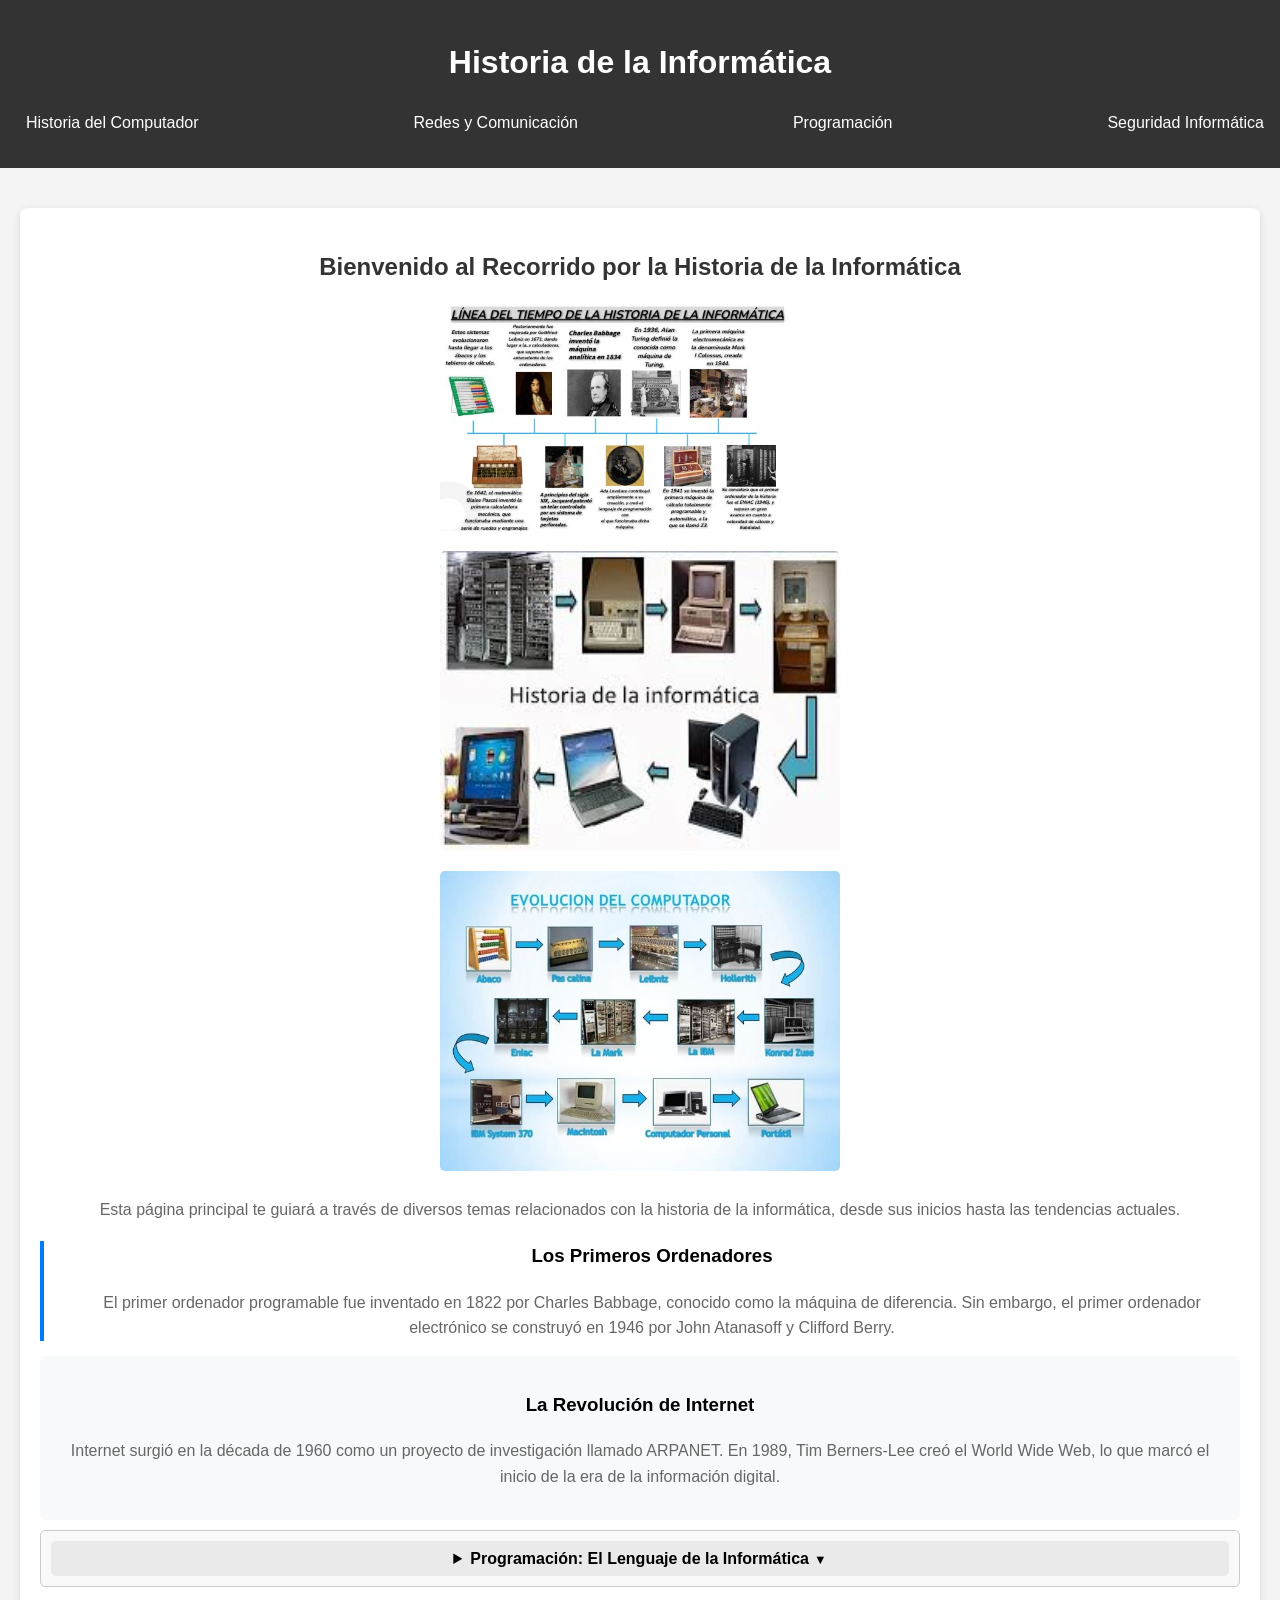
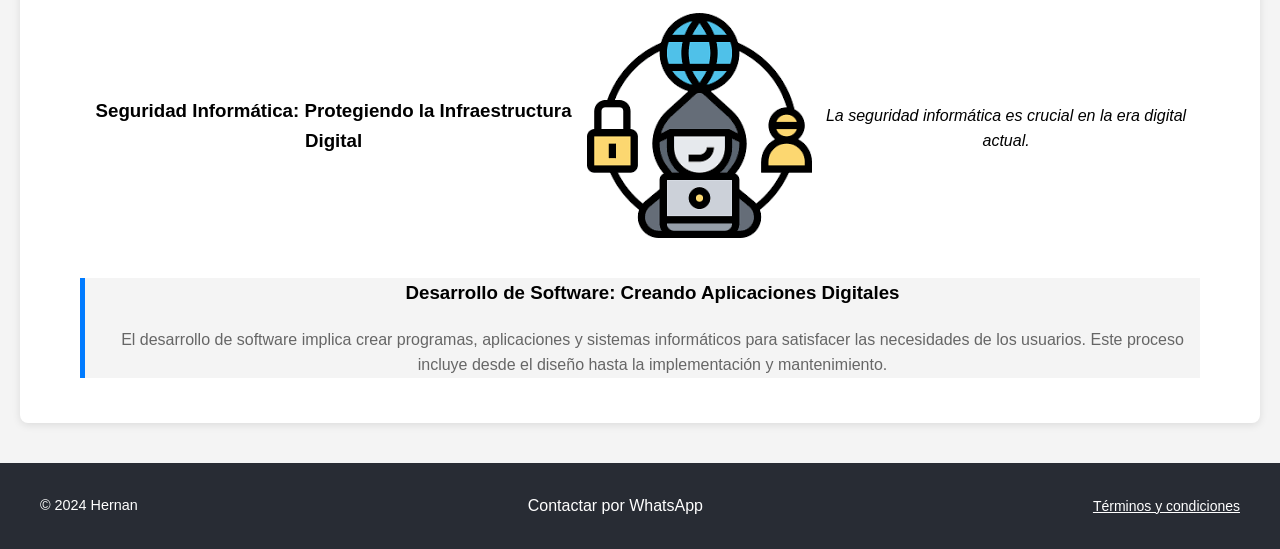
<file: index.html>
<!DOCTYPE html>
<html lang="es">
<head>
    <meta charset="UTF-8">
    <meta name="viewport" content="width=device-width, initial-scale=1.0">
    <title>Historia de la Informática: Desde los Primeros Ordenadores hasta la Era Digital</title>
    <meta name="description" content="Explora la historia de la informática, desde los primeros ordenadores hasta las tendencias actuales en programación y ciberseguridad.">
    <link rel="stylesheet" href="css/estilos.css">
</head>
<body>
    <header>
        <h1>Historia de la Informática</h1>

        <nav class="navigation-menu">
            <ul>
                <li><a href="html/pagina1.html">Historia del Computador</a></li>
                <li><a href="html/pagina2.html">Redes y Comunicación</a></li>
                <li><a href="html/pagina3.html">Programación</a></li>
                <li><a href="html/pagina4.html">Seguridad Informática</a></li>
                
            </ul>
        </nav>
    </header>
    
    <main>
        <section>
            <h2>Bienvenido al Recorrido por la Historia de la Informática</h2>
            <div class="image-container">
                <img src="img/imagen5.jpg" class="vertical-image">
                <img src="img/images6.jfif" class="vertical-image">
                <img src="img/imagen7.jpg" class="vertical-image">
            </div>
            <p>Esta página principal te guiará a través de diversos temas relacionados con la historia de la informática, desde sus inicios hasta las tendencias actuales.</p>
            
            
            <article>
                <h3>Los Primeros Ordenadores</h3>
                <p>El primer ordenador programable fue inventado en 1822 por Charles Babbage, conocido como la máquina de diferencia. Sin embargo, el primer ordenador electrónico se construyó en 1946 por John Atanasoff y Clifford Berry.</p>
            </article>

            
            <aside>
                <h3>La Revolución de Internet</h3>
                <p>Internet surgió en la década de 1960 como un proyecto de investigación llamado ARPANET. En 1989, Tim Berners-Lee creó el World Wide Web, lo que marcó el inicio de la era de la información digital.</p>
            </aside>

            
            <details>
                <summary>Programación: El Lenguaje de la Informática</summary>
                <p>La programación es el proceso de crear instrucciones detalladas que un ordenador pueda seguir para realizar tareas específicas. Los lenguajes de programación más utilizados incluyen Python, Java y C++.</p>
            </details>

            
            <figure>
                <h3>Seguridad Informática: Protegiendo la Infraestructura Digital</h3>
                <img src="img/imagen8.png" alt="Icono de ciberseguridad">
                <figcaption>La seguridad informática es crucial en la era digital actual.</figcaption>
            </figure>

            
            <blockquote>
                <h3>Desarrollo de Software: Creando Aplicaciones Digitales</h3>
                <p>El desarrollo de software implica crear programas, aplicaciones y sistemas informáticos para satisfacer las necesidades de los usuarios. Este proceso incluye desde el diseño hasta la implementación y mantenimiento.</p>
            </blockquote>

            
            <dialog>
                <h3>Tendencias Futuras en Informática</h3>
                <p>Las tecnologías emergentes como la inteligencia artificial, el Internet de las Cosas (IoT) y la realidad virtual están revolucionando cómo interactuamos con la información y los dispositivos electrónicos.</p>
            </dialog>
        </section>
    </main>
    <footer>
        <div class="footer-content">
            <p>&copy; 2024 Hernan</p>
            <ul class="social-links">
                <li><a href="https://wa.me/+1234567890">Contactar por WhatsApp</a></li>
            </ul>
            <div class="terms-links">
                <a href="/Términos y condiciones de uso.pdf">Términos y condiciones</a>
            </div>
        </div>
    </footer>
</body>
</html>
</file>
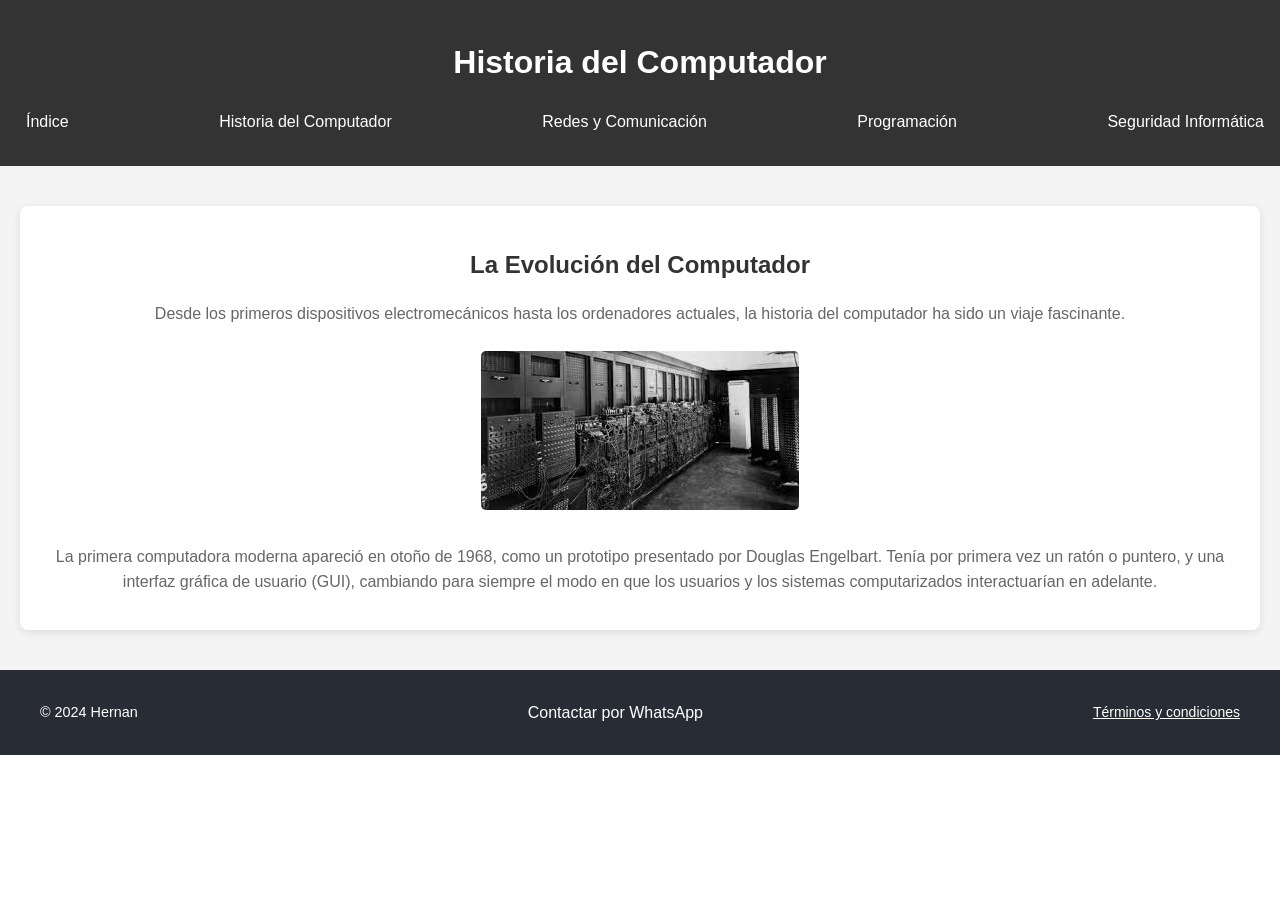
<file: html/pagina1.html>
<!DOCTYPE html>
<html lang="es">
<head>
    <meta charset="UTF-8">
    <meta name="viewport" content="width=device-width, initial-scale=1.0">
    <title>Historia del Computador</title>
    <link rel="stylesheet" href="../css/estilos.css">
</head>
<body>
    <header class="main-header">
        <h1>Historia del Computador</h1>
        <nav class="navigation-menu">
            <ul>
                <li><a href="../index.html">Índice</a></li>
                <li><a href="pagina1.html">Historia del Computador</a></li>
                <li><a href="pagina2.html">Redes y Comunicación</a></li>
                <li><a href="pagina3.html">Programación</a></li>
                <li><a href="pagina4.html">Seguridad Informática</a></li>
                
            </ul>
        </nav>
    </header>
    
    <main>
        <section>
            <h2>La Evolución del Computador</h2>
            <p>Desde los primeros dispositivos electromecánicos hasta los ordenadores actuales, la historia del computador ha sido un viaje fascinante.</p>
            <img src="../img/imagen1.jfif" alt="Computadora histórica">
            <p>La primera computadora moderna apareció en otoño de 1968, como un prototipo presentado por Douglas Engelbart. Tenía por primera vez un ratón o puntero, y una interfaz gráfica de usuario (GUI), cambiando para siempre el modo en que los usuarios y los sistemas computarizados interactuarían en adelante.</p>
        </section>
    </main>
    <footer>
        <div class="footer-content">
            <p>&copy; 2024 Hernan</p>
            <ul class="social-links">
                <li><a href="https://wa.me/+1234567890">Contactar por WhatsApp</a></li>
            </ul>
            <div class="terms-links">
                <a href="../Términos y condiciones de uso.pdf">Términos y condiciones</a>
            </div>
        </div>
    </footer>
</body>
</html>
</file>
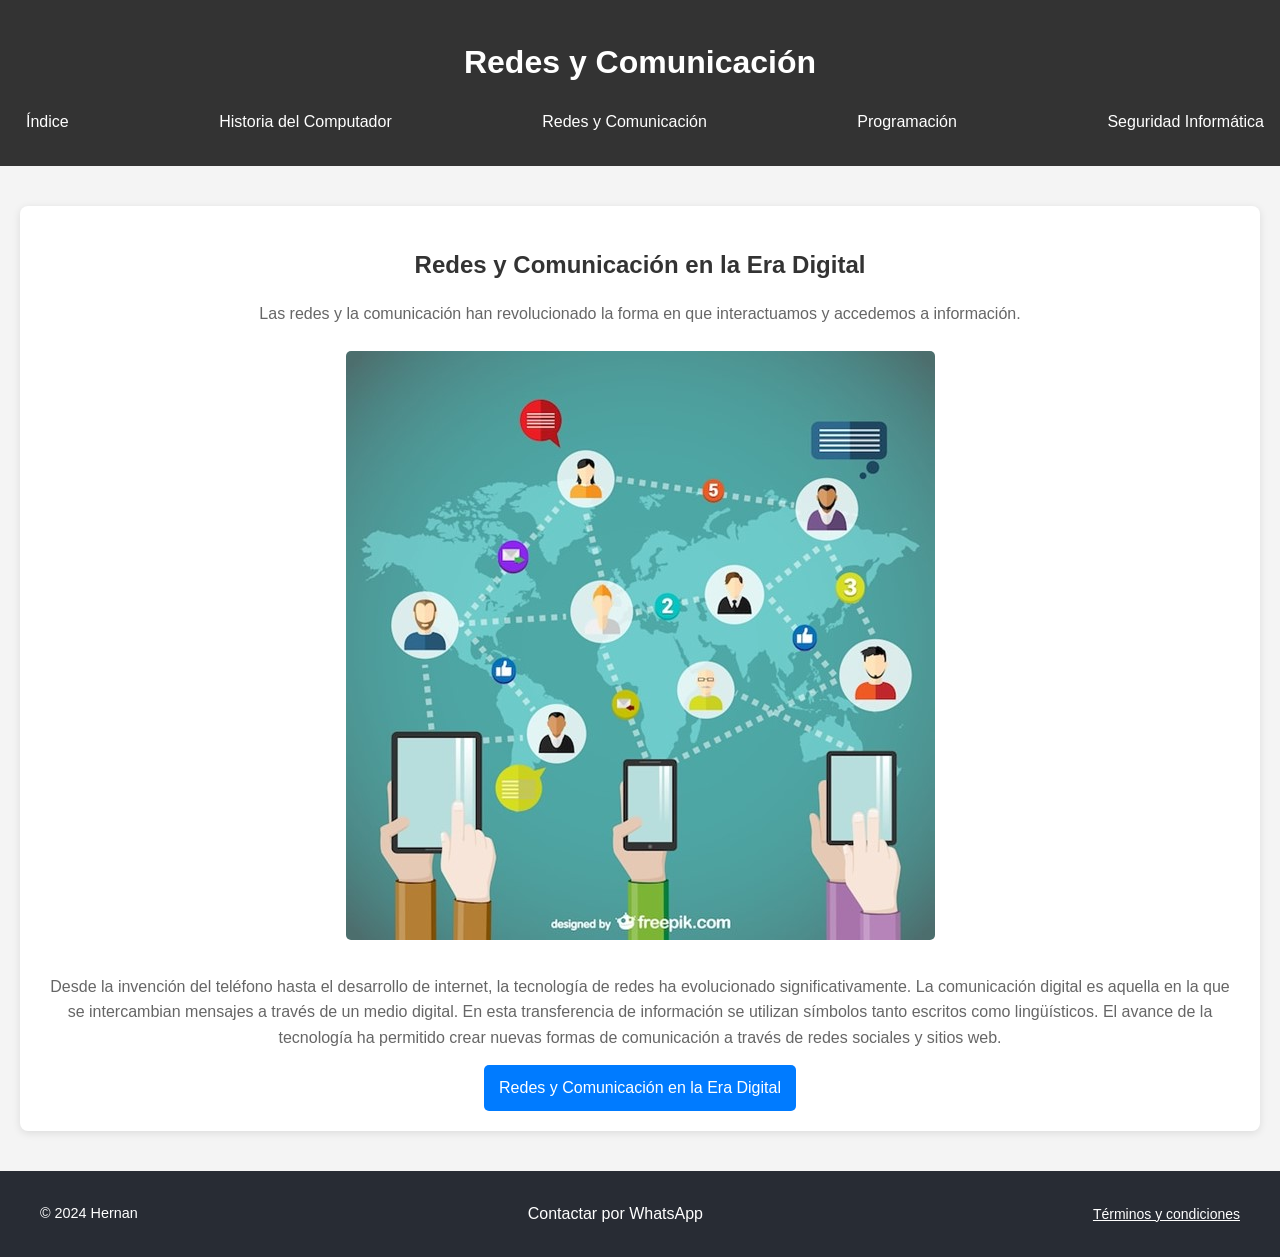
<file: html/pagina2.html>
<!DOCTYPE html>
<html lang="es">
<head>
    <meta charset="UTF-8">
    <meta name="viewport" content="width=device-width, initial-scale=1.0">
    <title>Redes y Comunicación</title>
    <link rel="stylesheet" href="../css/estilos.css">
</head>
<body>
    <header class="main-header">
        <h1>Redes y Comunicación</h1>
        <nav class="navigation-menu">
            <ul>
                <li><a href="../index.html">Índice</a></li>
                <li><a href="pagina1.html">Historia del Computador</a></li>
                <li><a href="pagina2.html">Redes y Comunicación</a></li>
                <li><a href="pagina3.html">Programación</a></li>
                <li><a href="pagina4.html">Seguridad Informática</a></li>
                
            </ul>
        </nav>
        
    </header>
    
    <main>
        <section>
            <h2>Redes y Comunicación en la Era Digital</h2>
            <p>Las redes y la comunicación han revolucionado la forma en que interactuamos y accedemos a información.</p>
            <img src="../img/Imagen2.jpg" alt="Redes y comunicación">
            <p>Desde la invención del teléfono hasta el desarrollo de internet, la tecnología de redes ha evolucionado significativamente. La comunicación digital es aquella en la que se intercambian mensajes a través de un medio digital. En esta transferencia de información se utilizan símbolos tanto escritos como lingüísticos. El avance de la tecnología ha permitido crear nuevas formas de comunicación a través de redes sociales y sitios web.</p>
             <a href="https://www.ispgrup.cat/nueva-era-la-comunicacion-digital" title="Explora las redes y la comunicación en la era digital">Redes y Comunicación en la Era Digital</a>

        </section>
    </main>
    <footer>
        <div class="footer-content">
            <p>&copy; 2024 Hernan</p>
            <ul class="social-links">
                <li><a href="https://wa.me/+1234567890">Contactar por WhatsApp</a></li>
            </ul>
            <div class="terms-links">
                <a href="../Términos y condiciones de uso.pdf">Términos y condiciones</a>
            </div>
        </div>
    </footer>
</body>
</html>
</file>
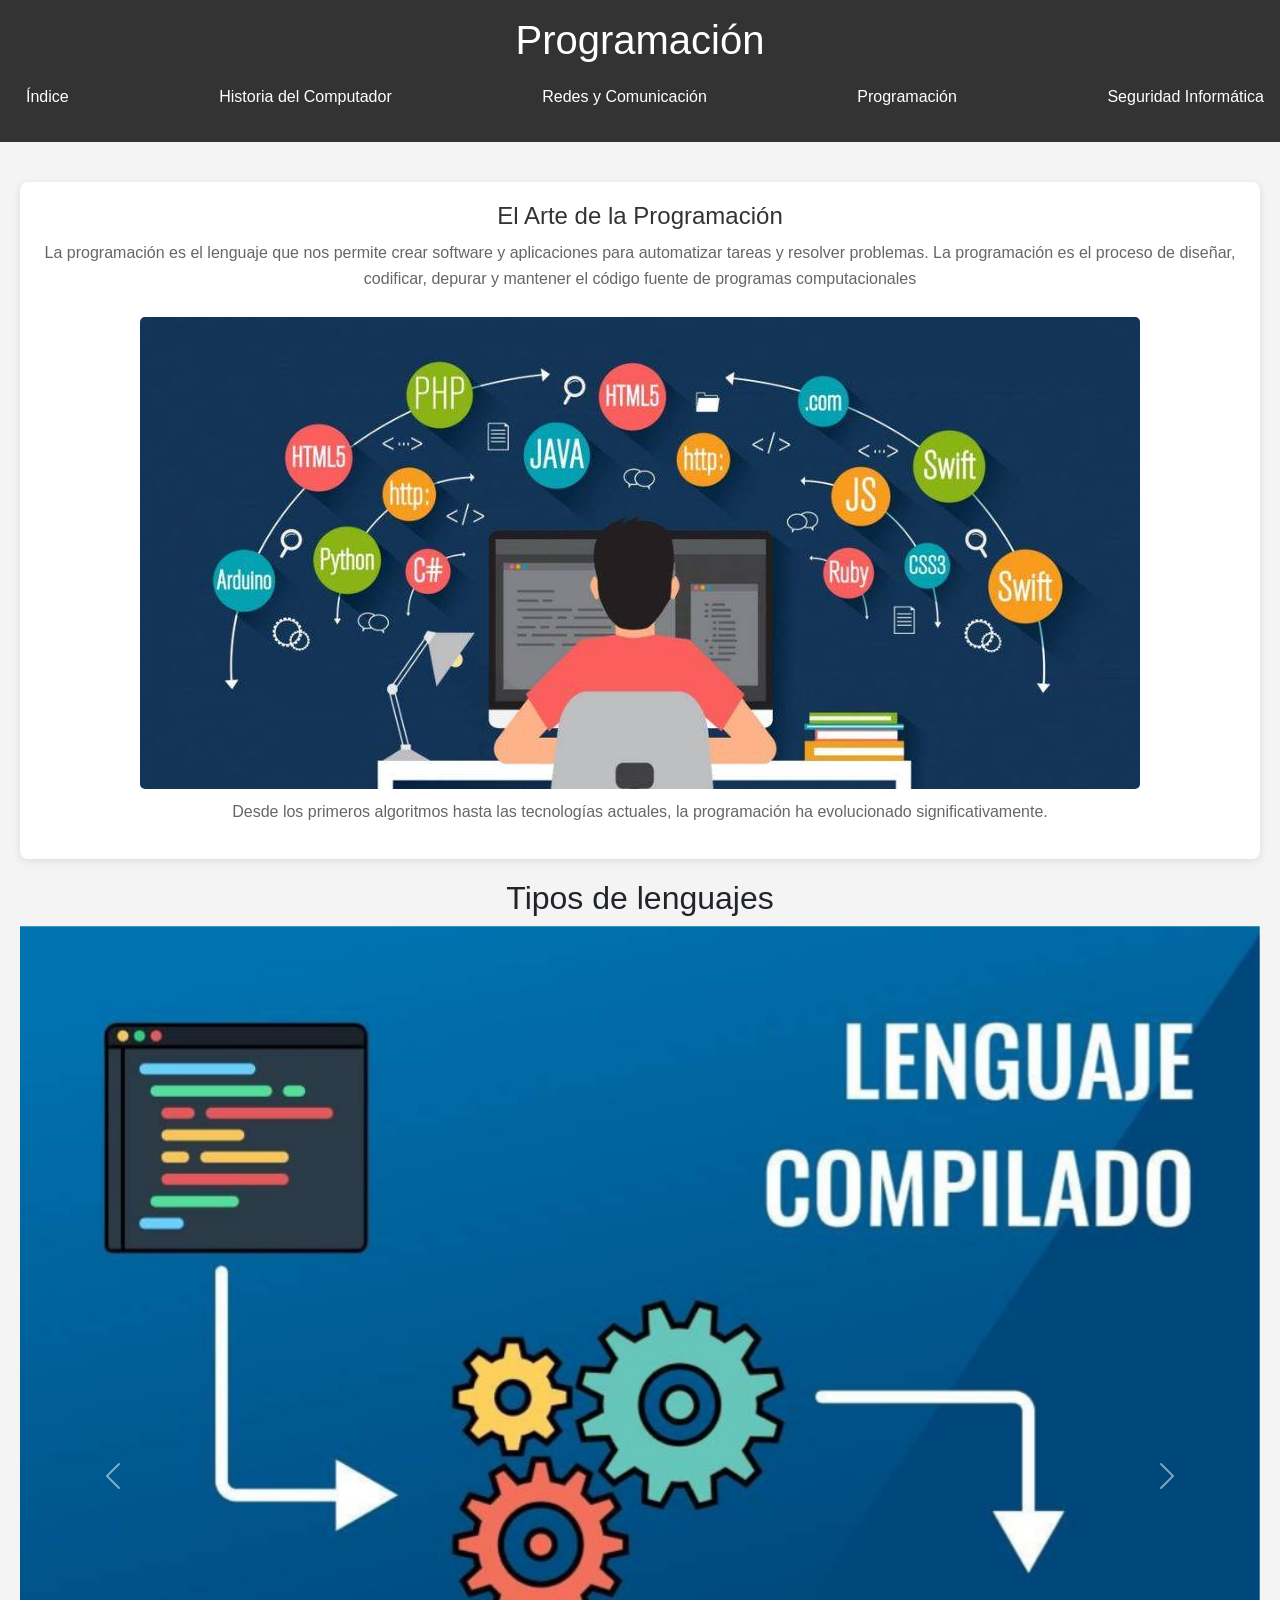
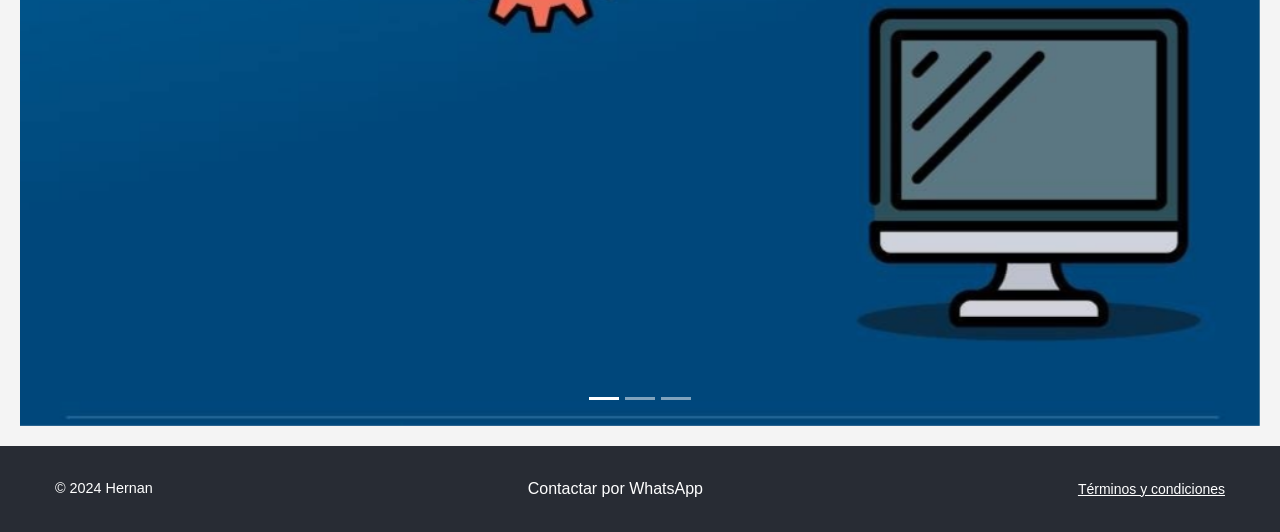
<file: html/pagina3.html>
<!DOCTYPE html>
<html lang="es">
<head>
    <meta charset="UTF-8">
    <meta name="viewport" content="width=device-width, initial-scale=1.0">
    <title>Programación</title>
    <link href="https://cdn.jsdelivr.net/npm/bootstrap@5.3.3/dist/css/bootstrap.min.css" rel="stylesheet" integrity="sha384-QWTKZyjpPEjISv5WaRU9OFeRpok6YctnYmDr5pNlyT2bRjXh0JMhjY6hW+ALEwIH" crossorigin="anonymous">
    <link rel="stylesheet" href="../css/estilos.css">
</head>
<body>
    <header class="main-header">
        <h1>Programación</h1>
        <nav class="navigation-menu">
            <ul>
                <li><a href="../index.html">Índice</a></li>
                <li><a href="pagina1.html">Historia del Computador</a></li>
                <li><a href="pagina2.html">Redes y Comunicación</a></li>
                <li><a href="pagina3.html">Programación</a></li>
                <li><a href="pagina4.html">Seguridad Informática</a></li>
                
            </ul>
        </nav>
    </header>
   
    <main>
        <section>
            <h2>El Arte de la Programación</h2>
            <p>La programación es el lenguaje que nos permite crear software y aplicaciones para automatizar tareas y resolver problemas. La programación es el proceso de diseñar, codificar, depurar y mantener el código fuente de programas computacionales</p>
            <img src="../img/imagen3.jpg" alt="Programación">
            <p>Desde los primeros algoritmos hasta las tecnologías actuales, la programación ha evolucionado significativamente.</p>
        </section>

        <h2>Tipos de lenguajes </h2>
        <div id="carouselExampleIndicators" class="carousel slide">
            <div class="carousel-indicators">
              <button type="button" data-bs-target="#carouselExampleIndicators" data-bs-slide-to="0" class="active" aria-current="true" aria-label="Slide 1"></button>
              <button type="button" data-bs-target="#carouselExampleIndicators" data-bs-slide-to="1" aria-label="Slide 2"></button>
              <button type="button" data-bs-target="#carouselExampleIndicators" data-bs-slide-to="2" aria-label="Slide 3"></button>
            </div>
            <div class="carousel-inner">
              <div class="carousel-item active">
                <img src="../img/imagen14.jpg" class="d-block w-100" alt="Lenguaje Compilado">
              </div>
              <div class="carousel-item">
                <img src="../img/imagen15.jpg" class="d-block w-100" alt="Lenguaje Interpretado">
              </div>
              <div class="carousel-item">
                <img src="../img/imagen16.jpg" class="d-block w-100" alt="Lenguaje Intermedio">
              </div>
            </div>
            <button class="carousel-control-prev" type="button" data-bs-target="#carouselExampleIndicators" data-bs-slide="prev">
              <span class="carousel-control-prev-icon" aria-hidden="true"></span>
              <span class="visually-hidden">Previous</span>
            </button>
            <button class="carousel-control-next" type="button" data-bs-target="#carouselExampleIndicators" data-bs-slide="next">
              <span class="carousel-control-next-icon" aria-hidden="true"></span>
              <span class="visually-hidden">Next</span>
            </button>
          </div>
    </main>
    <footer>
      <div class="footer-content">
          <p>&copy; 2024 Hernan</p>
          <ul class="social-links">
              <li><a href="https://wa.me/+1234567890">Contactar por WhatsApp</a></li>
          </ul>
          <div class="terms-links">
              <a href="../Términos y condiciones de uso.pdf">Términos y condiciones</a>
          </div>
      </div>
  </footer>
    <script src="https://cdn.jsdelivr.net/npm/bootstrap@5.3.3/dist/js/bootstrap.bundle.min.js" integrity="sha384-YvpcrYf0tY3lHB60NNkmXc5s9fDVZLESaAA55NDzOxhy9GkcIdslK1eN7N6jIeHz" crossorigin="anonymous"></script>
</body>
</html>
</file>
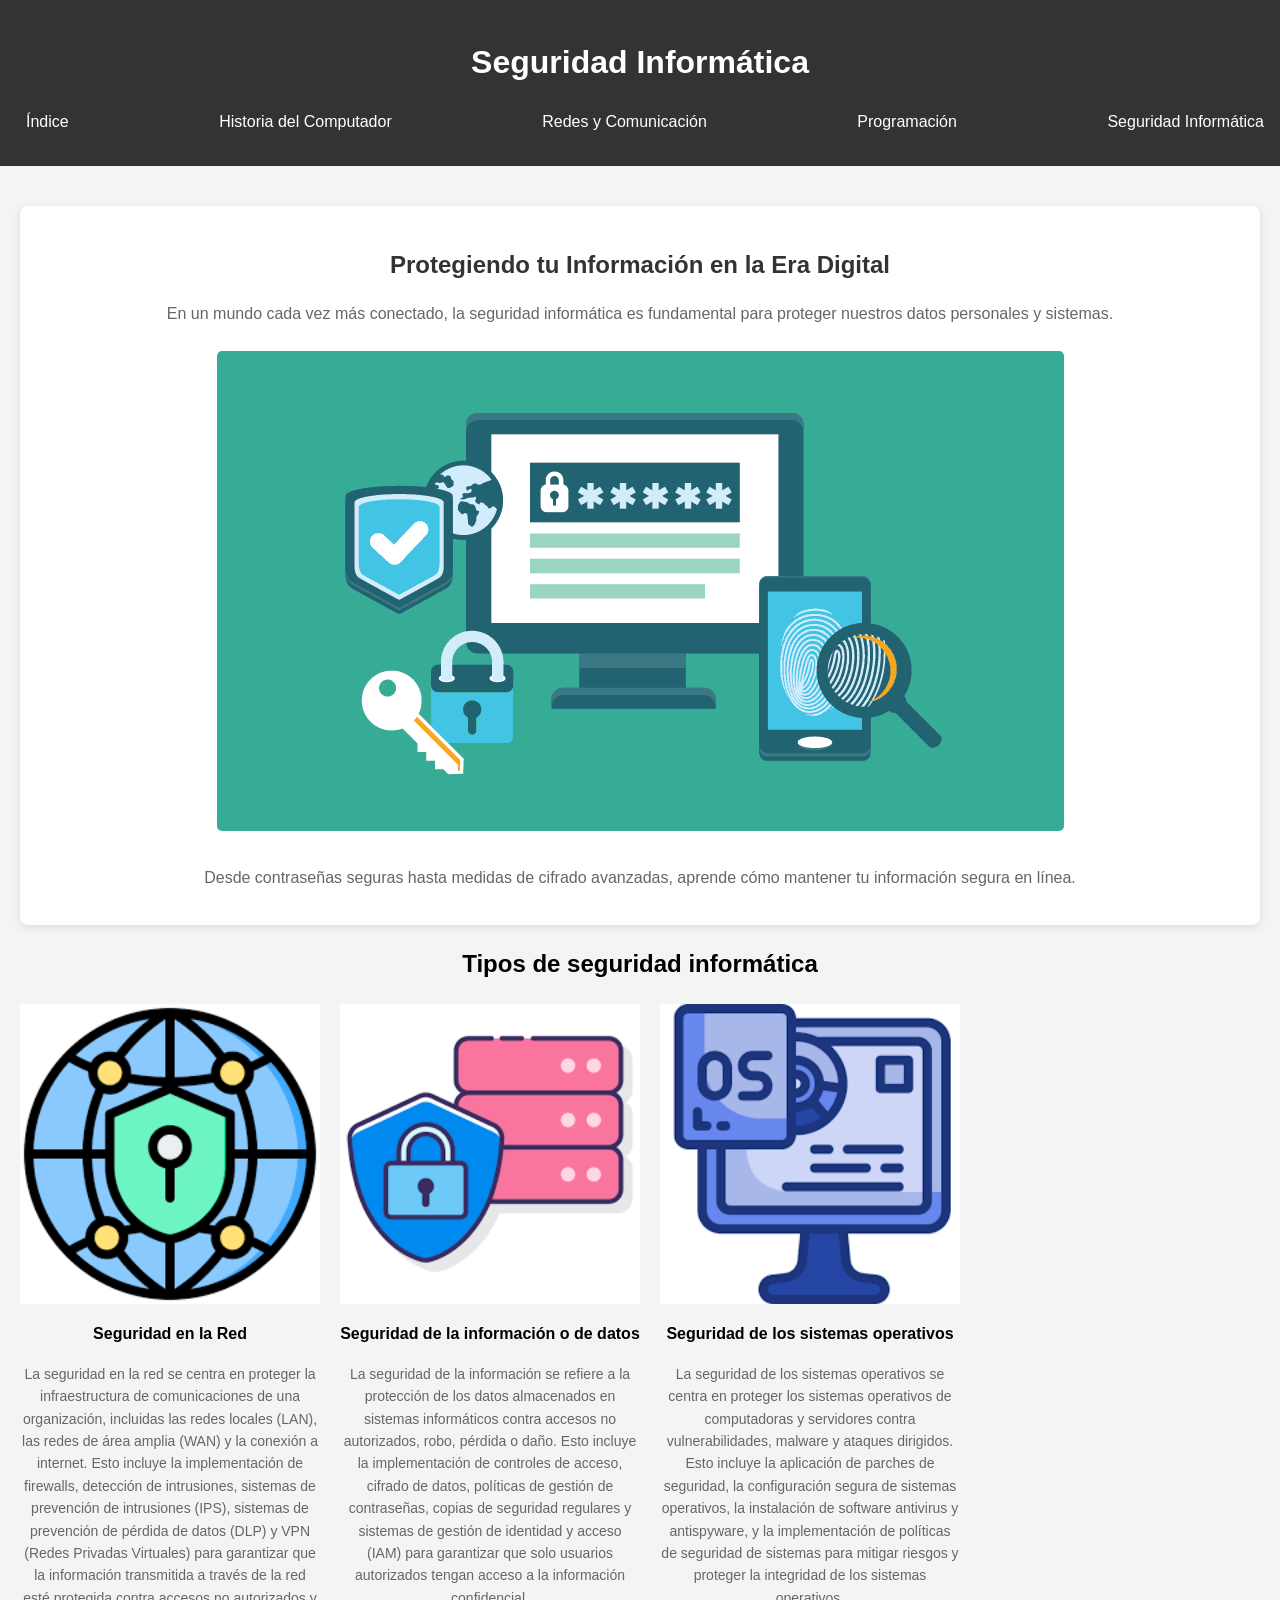
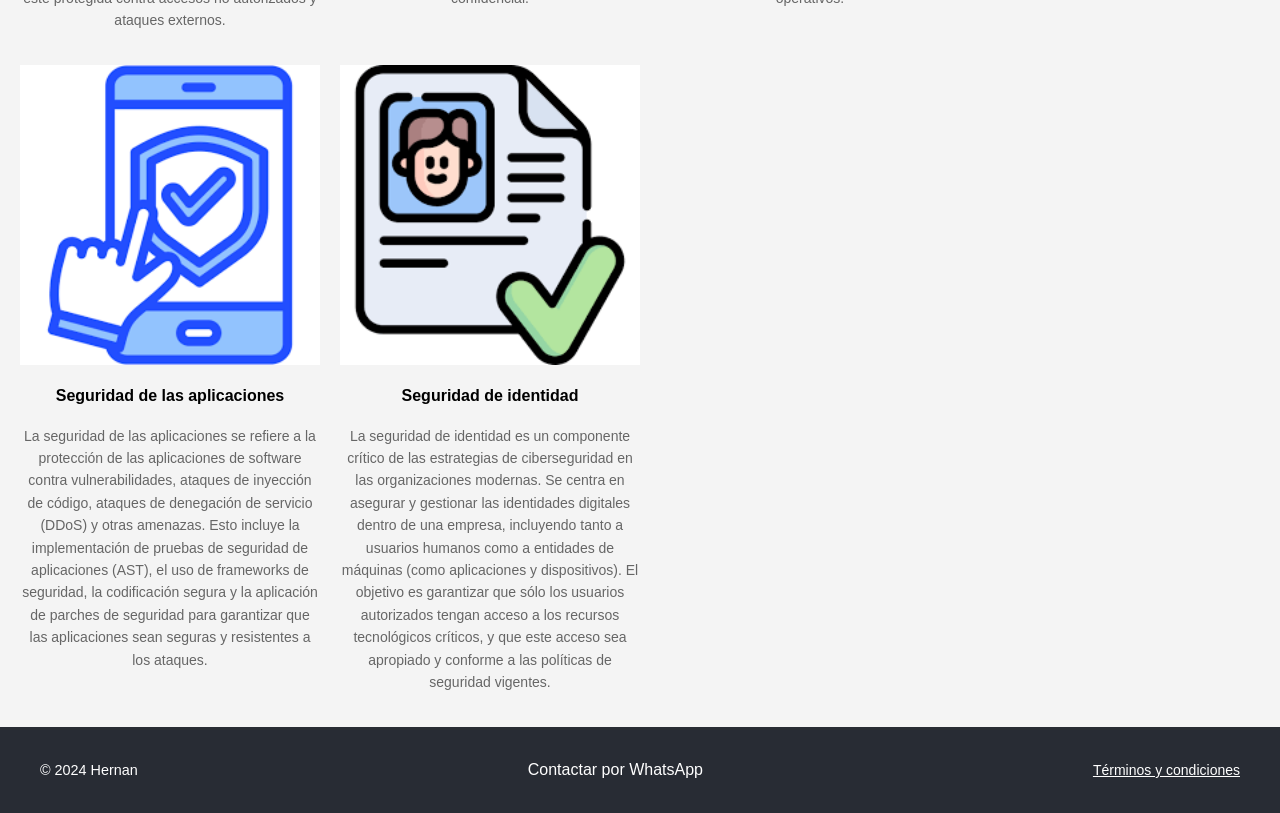
<file: html/pagina4.html>
<!DOCTYPE html>
<html lang="es">
<head>
    <meta charset="UTF-8">
    <meta name="viewport" content="width=device-width, initial-scale=1.0">
    <title>Seguridad Informática</title>
    <link rel="stylesheet" href="../css/estilos.css">
</head>
<body>
    <header class="main-header">
        <h1>Seguridad Informática</h1>
        <nav class="navigation-menu">
            <ul>
                <li><a href="../index.html">Índice</a></li>
                <li><a href="pagina1.html">Historia del Computador</a></li>
                <li><a href="pagina2.html">Redes y Comunicación</a></li>
                <li><a href="pagina3.html">Programación</a></li>
                <li><a href="pagina4.html">Seguridad Informática</a></li>
                
            </ul>
        </nav>
    </header>
   
    <main>
        <section>
            <h2>Protegiendo tu Información en la Era Digital</h2>
            <p>En un mundo cada vez más conectado, la seguridad informática es fundamental para proteger nuestros datos personales y sistemas.</p>
            <img src="../img/imagen4.webp" alt="Seguridad informática">
            <p>Desde contraseñas seguras hasta medidas de cifrado avanzadas, aprende cómo mantener tu información segura en línea.</p>
        </section>
        
        <h2>Tipos de seguridad informática</h2>
        
        <div class="contenedor-seguridad">
            <div class="imagen-seguridad">
                <img src="../img/imagen9.png" alt="Descripción de la imagen">
                <h3>Seguridad en la Red</h3>
                <p>La seguridad en la red se centra en proteger la infraestructura de comunicaciones de una organización, incluidas las redes locales (LAN), las redes de área amplia (WAN) y la conexión a internet. Esto incluye la implementación de firewalls, detección de intrusiones, sistemas de prevención de intrusiones (IPS), sistemas de prevención de pérdida de datos (DLP) y VPN (Redes Privadas Virtuales) para garantizar que la información transmitida a través de la red esté protegida contra accesos no autorizados y ataques externos.</p>
            </div>
            <div class="imagen-seguridad">
                <img src="../img/imagen10.png" alt="Descripción de la imagen">
                <h3>Seguridad de la información o de datos</h3>
                <p>La seguridad de la información se refiere a la protección de los datos almacenados en sistemas informáticos contra accesos no autorizados, robo, pérdida o daño. Esto incluye la implementación de controles de acceso, cifrado de datos, políticas de gestión de contraseñas, copias de seguridad regulares y sistemas de gestión de identidad y acceso (IAM) para garantizar que solo usuarios autorizados tengan acceso a la información confidencial.</p>
            </div>
            <div class="imagen-seguridad">
                <img src="../img/imagen11.png" alt="Descripción de la imagen">
                <h3>Seguridad de los sistemas operativos</h3>
                <p>La seguridad de los sistemas operativos se centra en proteger los sistemas operativos de computadoras y servidores contra vulnerabilidades, malware y ataques dirigidos. Esto incluye la aplicación de parches de seguridad, la configuración segura de sistemas operativos, la instalación de software antivirus y antispyware, y la implementación de políticas de seguridad de sistemas para mitigar riesgos y proteger la integridad de los sistemas operativos.</p>
            </div>
            <div class="imagen-seguridad">
                <img src="../img/imagen12.png" alt="Descripción de la imagen">
                <h3>Seguridad de las aplicaciones</h3>
                <p>La seguridad de las aplicaciones se refiere a la protección de las aplicaciones de software contra vulnerabilidades, ataques de inyección de código, ataques de denegación de servicio (DDoS) y otras amenazas. Esto incluye la implementación de pruebas de seguridad de aplicaciones (AST), el uso de frameworks de seguridad, la codificación segura y la aplicación de parches de seguridad para garantizar que las aplicaciones sean seguras y resistentes a los ataques.</p>
            </div>
            <div class="imagen-seguridad">
                <img src="../img/imagen13.png" alt="Descripción de la imagen">
                <h3>Seguridad de identidad</h3>
                <p>La seguridad de identidad es un componente crítico de las estrategias de ciberseguridad en las organizaciones modernas. Se centra en asegurar y gestionar las identidades digitales dentro de una empresa, incluyendo tanto a usuarios humanos como a entidades de máquinas (como aplicaciones y dispositivos). El objetivo es garantizar que sólo los usuarios autorizados tengan acceso a los recursos tecnológicos críticos, y que este acceso sea apropiado y conforme a las políticas de seguridad vigentes. </p>
            </div>
            
        </div>
    </main>
    <footer>
        <div class="footer-content">
            <p>&copy; 2024 Hernan</p>
            <ul class="social-links">
                <li><a href="https://wa.me/+1234567890">Contactar por WhatsApp</a></li>
            </ul>
            <div class="terms-links">
                <a href="../Términos y condiciones de uso.pdf">Términos y condiciones</a>
            </div>
        </div>
    </footer>
</body>
</html>
</file>
<file: css/estilos.css>
@charset "UTF-8";
body {
    font-family: Arial, sans-serif;
    line-height: 1.6;
    margin: 0;
    padding: 0;
    text-align: center;
}

.container {
    display: flex;
    flex-direction: column;
    min-height: 100vh;
}

header {
    background-color: #333;
    color: white;
    padding: 1rem;
}

nav ul {
    list-style-type: none;
    padding: 0;
}

nav li {
    display: inline-block;
    margin-right: 1rem;
}

nav a {
    color: white;
    text-decoration: none;
}

main {
    flex: 1;
}

section {
    padding: 2rem;
}

.image-container {
    display: flex;
    flex-direction: column; 
    align-items: center; 
}
.vertical-image {
    width: 100%; 
    max-width: 400px; 
    height: auto; 
    margin-bottom: 10px; 
}

@media (max-width: 600px) {
    .vertical-image {
        max-width: 90%; 
    }
}


footer {
    background-color: #333;
    color: white;
    text-align: center;
    padding: 1rem;
}

article {
    border-left: 4px solid #007bff;
    padding-left: 20px;
}

aside {
    background-color: #f8f9fa;
    border-radius: 5px;
    padding: 15px;
}

details {
    margin-bottom: 20px;
}

figure {
    display: flex;
    align-items: center;
    margin-bottom: 30px;
}

figcaption {
    font-style: italic;
    margin-top: 5px;
}

blockquote {
    background-color: #f4f4f4;
    border-left: 5px solid #007bff;
    padding-left: 20px;
    margin-bottom: 25px;
}

dialog {
    border: none;
    box-shadow: 0 4px 8px rgba(0, 0, 0, 0.1);
    border-radius: 10px;
    overflow: hidden;
}

.contenedor-seguridad {
    display: flex;
    flex-wrap: wrap;
    gap: 20px;
}

.imagen-seguridad {
    width: calc(33.333% - 40px);
    max-width: 300px;
}

.imagen-seguridad img {
    width: 100%;
    height: auto;
}

.imagen-seguridad h3 {
    font-size: 16px;
    margin-top: 10px;
}

.imagen-seguridad p {
    font-size: 14px;
    color: #666;
}

.navigation-menu ul {
    display: flex;
    justify-content: space-between;
}

.navigation-menu li {
    margin-right: 20px;
}

.navigation-menu li:last-child {
    margin-right: 0;
}

.main-header h1 {
    margin-bottom: 20px;
}

.footer-content {
    display: flex;
    justify-content: space-between;
    align-items: center;
    padding: 10px;
}

ul.social-links {
    display: inline-flex;
    margin-right: 20px;
    
}
.social-links a {
    color: white !important;
}
li {
    margin-left: 10px;
}
.terms-links a {
    color: white !important;
}
.terms-links {
    font-size: 14px;
}

/* Estilos para pantallas pequeñas (max-width: 768px) */
@media screen and (max-width: 768px) {
    .navigation-menu ul {
        flex-direction: column;
    }

    .navigation-menu li {
        margin-right: 0;
        margin-bottom: 10px;
    }

    .navigation-menu li:last-child {
        margin-bottom: 0;
    }

    .main-header h1 {
        font-size: 24px;
    }

    main {
        padding: 1rem;
    }

    .contenedor-seguridad {
        grid-template-columns: 1fr;
    }

    .imagen-seguridad {
        width: 100%;
    }

    
    .vertical-image {
        width: calc(100% - 30px);
        margin-bottom: 10px;
    }
}

/* Estilos para pantallas muy pequeñas (max-width: 480px) */
@media screen and (max-width: 480px) {
    .navigation-menu ul {
        position: sticky;
        top: 100%;
        left: 0;
        width: 100%;
        background-color: #333;
        transform: translateY(-100%);
        transition: transform 0.3s ease-in-out;
    }

    .navigation-menu ul.show {
        transform: translateY(0);
    }

    .navigation-menu li {
        text-align: center;
    }

    main {
        padding: 1rem;
    }

    footer {
        position: fixed;
        bottom: 0;
        left: 0;
        right: 0;
        background-color: rgba(51, 51, 51, 0.8);
    }

    img {
        max-width: 100%;
    }
}


main {
  background-color: #f4f4f4;
  padding: 20px;
  font-family: Arial, sans-serif;
}
main section {
  background-color: #ffffff;
  border-radius: 8px;
  box-shadow: 0 2px 8px rgba(0, 0, 0, 0.1);
  padding: 20px;
  margin: 20px 0;
}
main section h2 {
  color: #333;
  font-size: 24px;
  margin-bottom: 10px;
}
main section p {
  color: #666;
  line-height: 1.6;
  margin-bottom: 15px;
}
main section img {
  max-width: 100%;
  border-radius: 5px;
  margin: 10px 0;
}
main section a {
  display: inline-block;
  background-color: #007bff;
  color: white;
  padding: 10px 15px;
  text-decoration: none;
  border-radius: 5px;
  transition: background-color 0.3s;
}
main section a:hover {
  background-color: #0056b3;
}

footer {
  background-color: #282c34;
  color: #ffffff;
  padding: 20px 0;
  text-align: center;
}
footer .footer-content {
  max-width: 1200px;
  margin: 0 auto;
  padding: 0 15px;
}
footer .footer-content p {
  margin: 10px 0;
  font-size: 0.9em;
}
footer .footer-content .social-links {
  list-style: none;
  padding: 0;
  margin: 10px 0;
}
footer .footer-content .social-links li {
  display: inline;
  margin: 0 10px;
}
footer .footer-content .social-links li a {
  color: #61dafb;
  text-decoration: none;
  transition: color 0.3s;
}
footer .footer-content .social-links li a:hover {
  color: #21a1f1;
}
footer .footer-content .terms-links a {
  color: #ffffff;
  text-decoration: underline;
  transition: color 0.3s;
}
footer .footer-content .terms-links a:hover {
  color: #61dafb;
}

details {
  background-color: #f9f9f9;
  border: 1px solid #ccc;
  border-radius: 5px;
  padding: 10px;
  margin: 10px 0;
  transition: background-color 0.3s ease;
}
details summary {
  cursor: pointer;
  outline: none;
  font-weight: bold;
  padding: 5px;
  background-color: #eaeaea;
  border-radius: 5px;
}
details summary:hover {
  background-color: #d3d3d3;
}
details summary::-webkit-details-marker {
  display: none;
}
details summary::after {
  content: "▼";
  font-size: 0.8em;
  margin-left: 5px;
  transition: transform 0.3s ease;
}
details[open] details summary::after {
  transform: rotate(180deg);
}
details p {
  margin: 10px 0 0;
  line-height: 1.5;
  color: #333;
}

/*# sourceMappingURL=estilos.css.map */
</file>
